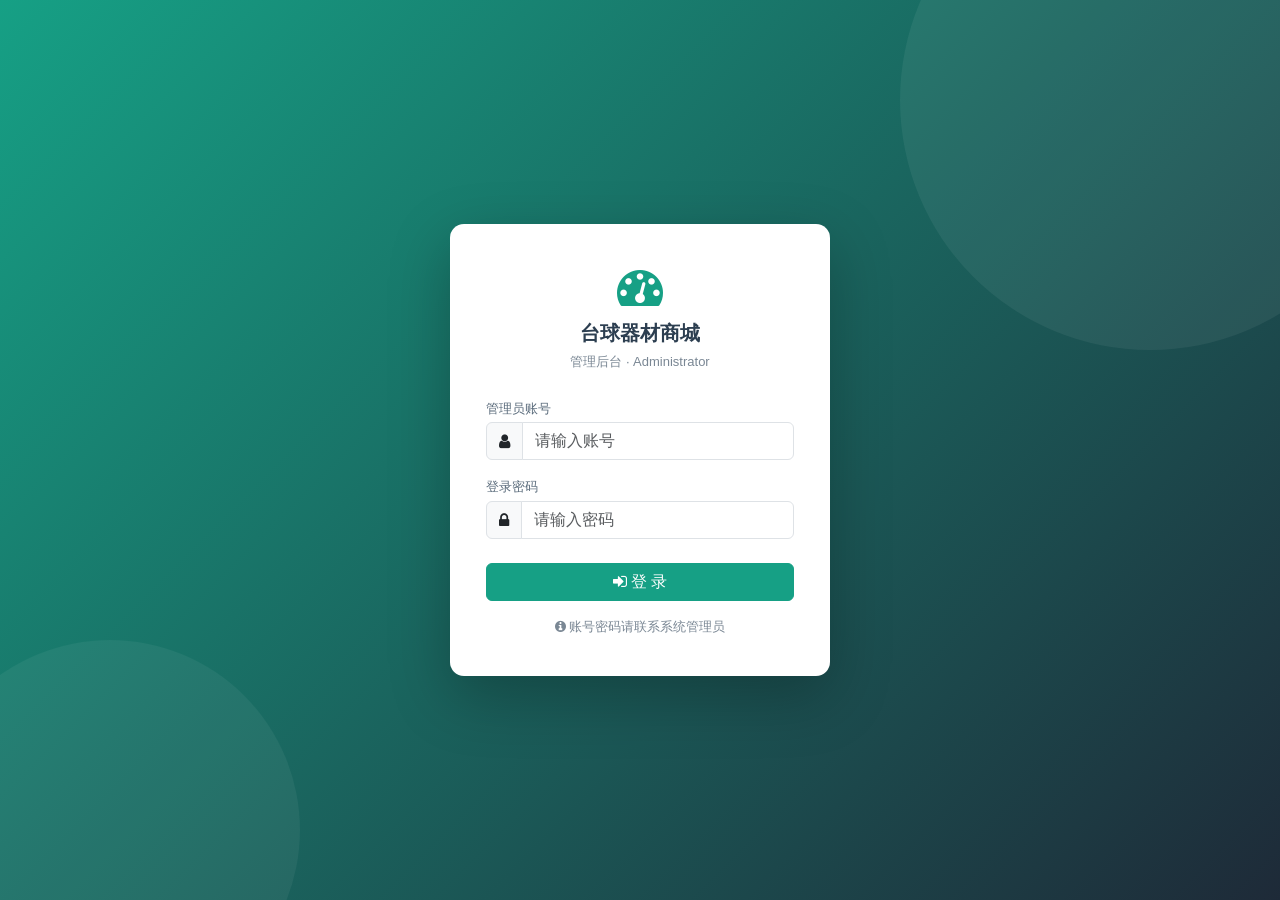
<file: backend/src/main/resources/static/admin/index.html>
<!DOCTYPE html>
<html lang="zh-CN">
<head>
  <meta charset="UTF-8">
  <meta name="viewport" content="width=device-width, initial-scale=1.0">
  <title>管理后台 - 台球器材商城</title>
  <link rel="stylesheet" href="https://cdn.jsdelivr.net/npm/bootstrap@5.3.0/dist/css/bootstrap.min.css">
  <link rel="stylesheet" href="https://cdn.jsdelivr.net/npm/font-awesome@4.7.0/css/font-awesome.min.css">
  <link rel="stylesheet" href="css/style.css">
</head>
<body>
  <div class="admin-frame">
    <!-- 侧边栏 -->
    <div class="sidebar">
      <div class="sidebar-brand">
        <i class="fa fa-tachometer"></i> 台球商城后台
      </div>
      <ul class="sidebar-nav" id="navList">
        <li><a data-page="product" data-title="商品管理"><i class="fa fa-cubes"></i> 商品管理</a></li>
        <li><a data-page="order" data-title="订单管理"><i class="fa fa-file-text-o"></i> 订单管理</a></li>
        <li><a data-page="user" data-title="用户管理"><i class="fa fa-users"></i> 用户管理</a></li>
        <li><a data-page="admin" data-title="管理员管理"><i class="fa fa-user-md"></i> 管理员管理</a></li>
        <li><a data-page="post" data-title="内容审核"><i class="fa fa-comments-o"></i> 内容审核</a></li>
        <li><a data-page="stats" data-title="销售统计"><i class="fa fa-bar-chart"></i> 销售统计</a></li>
        <li><a data-page="config" data-title="系统配置"><i class="fa fa-cog"></i> 系统配置</a></li>
        <li><a data-page="sensitive" data-title="违规词管理"><i class="fa fa-ban"></i> 违规词管理</a></li>
      </ul>
    </div>

    <!-- 主区域 -->
    <div class="main-area">
      <div class="topbar">
        <div class="topbar-title" id="topbarTitle">商品管理</div>
        <div class="topbar-admin">
          <span id="adminAvatarWrap"><i class="fa fa-user-circle" style="font-size:30px;color:#16a085;"></i></span>
          <span class="name" id="adminName">管理员</span>
          <button class="btn btn-sm btn-outline-secondary" onclick="adminLogout()">
            <i class="fa fa-sign-out"></i> 退出
          </button>
        </div>
      </div>
      <iframe id="contentFrame" class="content-iframe" src="pages/product.html?v=10"></iframe>
    </div>
  </div>

  <script src="https://cdn.jsdelivr.net/npm/jquery@3.7.0/dist/jquery.min.js"></script>
  <script src="https://cdn.jsdelivr.net/npm/bootstrap@5.3.0/dist/js/bootstrap.bundle.min.js"></script>
  <script src="js/common.js?v=11"></script>
  <script>
    // 登录校验
    if (!localStorage.getItem('adminToken')) {
      location.href = 'login.html';
    }

    // 渲染顶部管理员信息
    (function () {
      var info = {};
      try { info = JSON.parse(localStorage.getItem('adminInfo') || '{}'); } catch (e) {}
      $('#adminName').text(info.realName || info.username || '管理员');
      var av = info.avatar;
      if (av) {
        $('#adminAvatarWrap').html('<img class="rounded-circle" style="width:32px;height:32px;object-fit:cover;" src="' + esc(av) + '" onerror="this.parentNode.innerHTML=\'<i class=\\\'fa fa-user-circle\\\' style=\\\'font-size:30px;color:#16a085;\\\'></i>\'">');
      }
    })();

    // 导航切换
    function loadPage(page, title) {
      $('#contentFrame').attr('src', 'pages/' + page + '.html?v=10');
      $('#topbarTitle').text(title);
      $('#navList li a').removeClass('active');
      $('#navList li a[data-page="' + page + '"]').addClass('active');
      try { localStorage.setItem('adminPage', page); } catch (e) {}
    }

    $('#navList').on('click', 'li a', function () {
      var page = $(this).data('page');
      var title = $(this).data('title');
      loadPage(page, title);
    });

    // 默认激活商品管理（或上次的页面）
    var saved = 'product';
    try { saved = localStorage.getItem('adminPage') || 'product'; } catch (e) {}
    var $saved = $('#navList li a[data-page="' + saved + '"]');
    if ($saved.length) {
      loadPage(saved, $saved.data('title'));
    } else {
      $('#navList li a').first().addClass('active');
    }

    // 自适应 iframe 高度
    function resizeFrame() {
      var h = window.innerHeight - 56;
      $('#contentFrame').css('min-height', h + 'px');
    }
    resizeFrame();
    $(window).on('resize', resizeFrame);
  </script>
</body>
</html>
</file>
<file: backend/src/main/resources/static/admin/css/style.css>
/* ===== 台球器材商城管理后台 - 自定义样式 ===== */

:root {
  --sidebar-bg: #1e2a38;
  --sidebar-bg-2: #243447;
  --sidebar-active: #16a085;
  --sidebar-hover: #2c3e50;
  --topbar-bg: #ffffff;
  --accent: #16a085;
  --accent-dark: #128a72;
  --body-bg: #f4f6f9;
  --text-muted: #7a8794;
}

* { box-sizing: border-box; }

body {
  margin: 0;
  background: var(--body-bg);
  font-family: "Segoe UI", "Microsoft YaHei", "PingFang SC", Helvetica, Arial, sans-serif;
  color: #2c3e50;
  font-size: 14px;
}

/* ===== 登录页 ===== */
.login-wrap {
  min-height: 100vh;
  display: flex;
  align-items: center;
  justify-content: center;
  background: linear-gradient(135deg, #16a085 0%, #1e2a38 100%);
  position: relative;
  overflow: hidden;
}
.login-wrap::before {
  content: "";
  position: absolute;
  width: 500px;
  height: 500px;
  background: rgba(255,255,255,0.06);
  border-radius: 50%;
  top: -150px;
  right: -120px;
}
.login-wrap::after {
  content: "";
  position: absolute;
  width: 380px;
  height: 380px;
  background: rgba(255,255,255,0.05);
  border-radius: 50%;
  bottom: -120px;
  left: -80px;
}
.login-card {
  width: 380px;
  background: #fff;
  border-radius: 14px;
  box-shadow: 0 20px 60px rgba(0,0,0,0.25);
  padding: 40px 36px;
  position: relative;
  z-index: 2;
}
.login-logo {
  text-align: center;
  margin-bottom: 8px;
}
.login-logo i {
  font-size: 46px;
  color: var(--accent);
}
.login-title {
  text-align: center;
  font-size: 20px;
  font-weight: 600;
  margin-bottom: 4px;
  color: #2c3e50;
}
.login-sub {
  text-align: center;
  color: var(--text-muted);
  font-size: 13px;
  margin-bottom: 26px;
}

/* ===== 主框架布局 ===== */
.admin-frame { min-height: 100vh; }

.sidebar {
  background: var(--sidebar-bg);
  background: linear-gradient(180deg, var(--sidebar-bg) 0%, var(--sidebar-bg-2) 100%);
  color: #c2ccd6;
  min-height: 100vh;
  position: fixed;
  top: 0;
  left: 0;
  width: 200px;
  z-index: 1000;
  display: flex;
  flex-direction: column;
}
.sidebar-brand {
  padding: 20px 18px;
  font-size: 17px;
  font-weight: 700;
  color: #fff;
  border-bottom: 1px solid rgba(255,255,255,0.08);
  display: flex;
  align-items: center;
  gap: 10px;
}
.sidebar-brand i { color: var(--accent); }
.sidebar-nav {
  list-style: none;
  padding: 12px 0;
  margin: 0;
  flex: 1;
}
.sidebar-nav li a {
  display: flex;
  align-items: center;
  gap: 12px;
  padding: 12px 22px;
  color: #c2ccd6;
  text-decoration: none;
  font-size: 14px;
  border-left: 3px solid transparent;
  transition: all .15s;
  cursor: pointer;
}
.sidebar-nav li a i { width: 18px; text-align: center; font-size: 15px; }
.sidebar-nav li a:hover {
  background: var(--sidebar-hover);
  color: #fff;
}
.sidebar-nav li a.active {
  background: rgba(22,160,133,0.18);
  color: #fff;
  border-left-color: var(--sidebar-active);
}

.topbar {
  background: var(--topbar-bg);
  height: 56px;
  box-shadow: 0 1px 4px rgba(0,0,0,0.06);
  display: flex;
  align-items: center;
  justify-content: space-between;
  padding: 0 24px;
  position: sticky;
  top: 0;
  z-index: 900;
}
.topbar-title { font-weight: 600; font-size: 15px; color: #2c3e50; }
.topbar-admin { display: flex; align-items: center; gap: 12px; }
.topbar-admin img {
  width: 32px; height: 32px; border-radius: 50%; object-fit: cover;
  background: #eee;
}
.topbar-admin .name { font-size: 13px; font-weight: 500; }

.main-area { margin-left: 200px; }
.content-iframe {
  width: 100%;
  border: none;
  min-height: calc(100vh - 56px);
  display: block;
}

/* ===== 内容页通用 ===== */
.page-wrap { padding: 22px 26px; }
.page-header {
  display: flex;
  align-items: center;
  justify-content: space-between;
  margin-bottom: 18px;
  flex-wrap: wrap;
  gap: 10px;
}
.page-header h4 { margin: 0; font-weight: 600; color: #2c3e50; }
.filter-bar {
  background: #fff;
  border-radius: 8px;
  padding: 14px 16px;
  margin-bottom: 16px;
  display: flex;
  align-items: center;
  flex-wrap: wrap;
  gap: 10px;
  box-shadow: 0 1px 3px rgba(0,0,0,0.04);
}
.filter-bar .form-control,
.filter-bar .form-select { width: auto; min-width: 150px; }

.table-card {
  background: #fff;
  border-radius: 8px;
  box-shadow: 0 1px 3px rgba(0,0,0,0.05);
  overflow: hidden;
}
.table-card .table { margin-bottom: 0; }
.table-card .table thead th {
  background: #f7f9fb;
  color: #5a6b7b;
  font-weight: 600;
  font-size: 13px;
  border-bottom: 1px solid #eef1f5;
  white-space: nowrap;
}
.table-card .table td { vertical-align: middle; font-size: 13px; }
.table-card .table tbody tr:hover { background: #fafcfd; }

.thumb {
  width: 46px; height: 46px;
  object-fit: cover;
  border-radius: 6px;
  border: 1px solid #eef1f5;
  background: #f0f2f5;
}
/* 头像容器：图标作底，图片叠在上层 */
.avatar-wrap {
  position: relative;
  display: inline-block;
  width: 34px;
  height: 34px;
}
.avatar-wrap .fa-user-circle {
  position: absolute;
  top: 0; left: 0;
  font-size: 34px;
  color: #b0b8c4;
}
.avatar-wrap img {
  position: relative;
  width: 34px;
  height: 34px;
  border-radius: 50%;
  object-fit: cover;
}
.thumb-xs { width: 28px; height: 28px; object-fit: cover; border-radius: 4px; border: 1px solid #eef1f5; background: #f0f2f5; }

/* 订单列表商品信息 */
.order-item-info { display: flex; align-items: center; gap: 4px; padding: 2px 0; white-space: nowrap; }
.order-item-info + .order-item-info { border-top: 1px dashed #eee; padding-top: 4px; margin-top: 2px; }

.badge { font-weight: 500; padding: .4em .6em; }
.status-on  { background: #16a085; }
.status-off { background: #bdc3c7; }

/* 分页 */
.pager {
  display: flex;
  align-items: center;
  justify-content: space-between;
  padding: 12px 16px;
  flex-wrap: wrap;
  gap: 10px;
}
.pager .info { color: var(--text-muted); font-size: 13px; }
.pagination { margin: 0; }
.page-item.active .page-link { background: var(--accent); border-color: var(--accent); }
.page-link { color: var(--accent); }

/* 统计卡片 */
.stat-card {
  background: #fff;
  border-radius: 10px;
  padding: 22px 24px;
  box-shadow: 0 1px 3px rgba(0,0,0,0.05);
  display: flex;
  align-items: center;
  gap: 18px;
  height: 100%;
}
.stat-icon {
  width: 56px; height: 56px;
  border-radius: 12px;
  display: flex; align-items: center; justify-content: center;
  font-size: 24px; color: #fff;
}
.stat-icon.green  { background: linear-gradient(135deg,#16a085,#1abc9c); }
.stat-icon.blue   { background: linear-gradient(135deg,#2980b9,#3498db); }
.stat-icon.orange { background: linear-gradient(135deg,#d35400,#e67e22); }
.stat-icon.purple { background: linear-gradient(135deg,#8e44ad,#9b59b6); }
.stat-val { font-size: 26px; font-weight: 700; color: #2c3e50; line-height: 1.1; }
.stat-label { color: var(--text-muted); font-size: 13px; margin-top: 2px; }

.chart-card {
  background:#fff; border-radius:10px; padding:20px; box-shadow:0 1px 3px rgba(0,0,0,0.05);
}
.chart-card h6 { font-weight: 600; color:#2c3e50; margin-bottom: 16px; }

/* 模态框细节 */
.modal-title { font-weight: 600; font-size: 16px; }
.form-label { font-weight: 500; color: #5a6b7b; font-size: 13px; margin-bottom: 4px; }
.modal-body { max-height: 70vh; overflow-y: auto; }
.required::after { content:" *"; color:#e74c3c; }

.btn-accent { background: var(--accent); border-color: var(--accent); color:#fff; }
.btn-accent:hover { background: var(--accent-dark); border-color: var(--accent-dark); color:#fff; }
.btn-outline-accent { color: var(--accent); border-color: var(--accent); }
.btn-outline-accent:hover { background: var(--accent); color:#fff; }

.img-gallery img {
  width: 90px; height: 90px; object-fit: cover; border-radius: 6px;
  margin: 4px; border:1px solid #eef1f5; cursor: pointer;
}

.empty-tip { text-align:center; color: var(--text-muted); padding: 40px 0; }
.loading { text-align:center; color: var(--text-muted); padding: 30px 0; }

/* 开关样式 */
.switch { position: relative; display: inline-block; width: 46px; height: 24px; vertical-align: middle; }
.switch input { opacity: 0; width: 0; height: 0; }
.slider {
  position: absolute; cursor: pointer; inset: 0;
  background-color: #ccc; transition: .3s; border-radius: 24px;
}
.slider:before {
  position: absolute; content: ""; height: 18px; width: 18px;
  left: 3px; bottom: 3px; background: #fff; transition: .3s; border-radius: 50%;
}
input:checked + .slider { background-color: var(--accent); }
input:checked + .slider:before { transform: translateX(22px); }

.muted { color: var(--text-muted); }
.text-accent { color: var(--accent); }
.cursor-pointer { cursor: pointer; }
.nowrap { white-space: nowrap; }
.fs-13 { font-size: 13px; }
</file>
